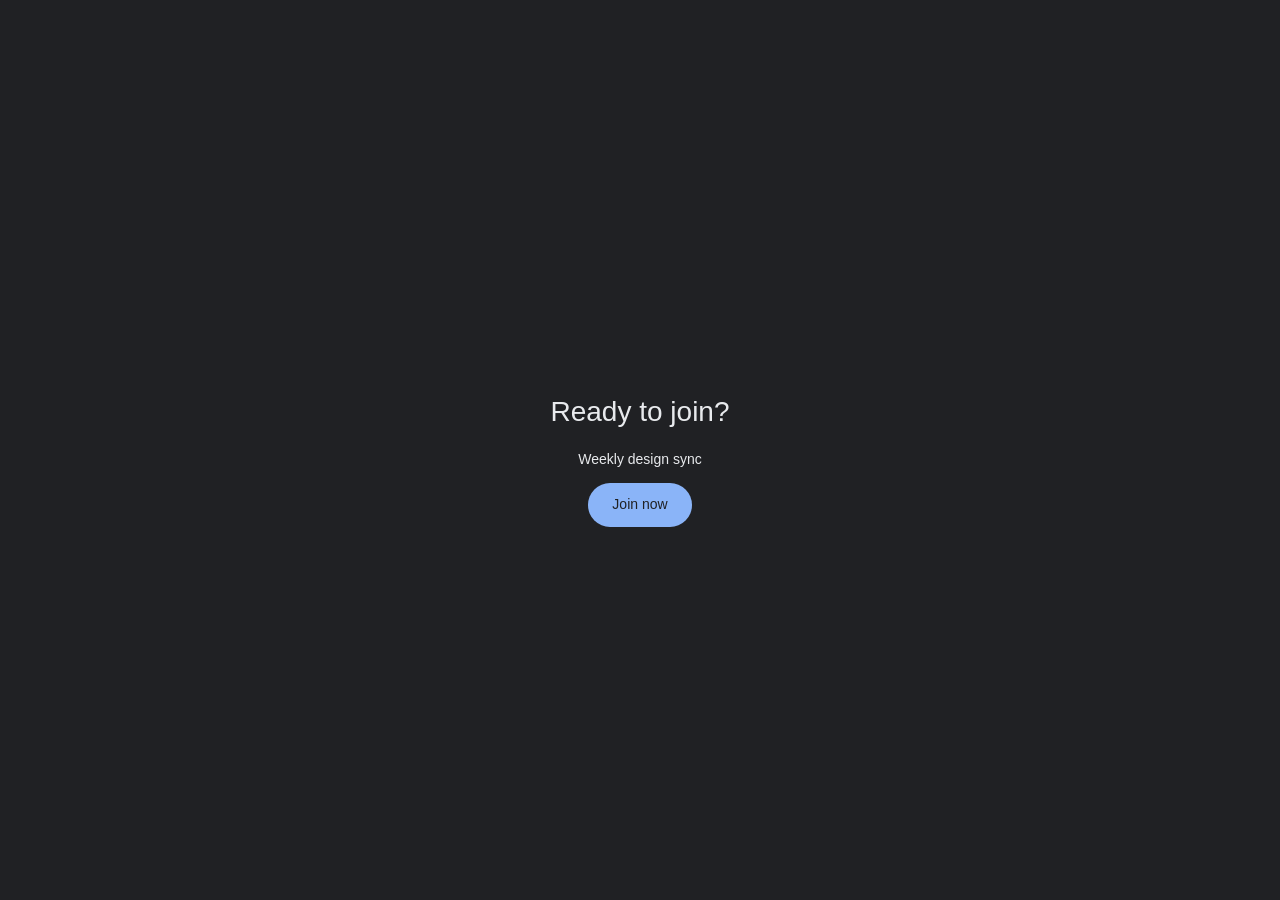
<file: test/fake-meet.html>
<!doctype html>
<html lang="en">
<head>
<meta charset="utf-8">
<title>Meet – {{CODE}}</title>
<style>
  body { margin: 0; background: #202124; color: #e8eaed; font: 14px/1.4 "Google Sans", Roboto, Arial, sans-serif; height: 100vh; display: flex; flex-direction: column; }
  #app { display: flex; flex-direction: column; flex: 1; min-height: 0; }
  .lobby { margin: auto; text-align: center; }
  .lobby h1 { font-weight: 400; font-size: 28px; }
  .lobby button, .bar button, .left button { font: inherit; }
  .join { background: #8ab4f8; color: #202124; border: 0; border-radius: 24px; padding: 12px 24px; font-weight: 500; cursor: pointer; }
  .stage { flex: 1; min-height: 0; display: grid; grid-template-columns: 2fr 1fr; grid-template-rows: 1fr 1fr; gap: 10px; padding: 16px 16px 0; }
  .tile { position: relative; background: #3c4043; border-radius: 12px; overflow: hidden; display: flex; align-items: center; justify-content: center; }
  .tile video { width: 100%; height: 100%; object-fit: cover; }
  .tile.big { grid-row: 1 / 3; }
  .tile .name { position: absolute; left: 12px; bottom: 10px; background: rgba(0,0,0,.45); padding: 4px 8px; border-radius: 6px; font-size: 13px; }
  .bar .time .stop { margin-left: 12px; padding: 4px 12px; border-radius: 14px; border: 1px solid #5f6368; background: transparent; color: #e8eaed; font: inherit; cursor: pointer; }
  .bar { display: grid; grid-template-columns: 1fr auto 1fr; align-items: center; padding: 14px 16px; }
  .bar .mid { display: flex; justify-content: center; gap: 10px; }
  .bar .right { display: flex; justify-content: flex-end; gap: 4px; }
  .bar .right > div { display: inline-flex; margin: 0 2px; }
  .bar button { width: 48px; height: 48px; border-radius: 50%; border: 0; background: #3c4043; color: #e8eaed; cursor: pointer; }
  .bar .right button { width: 40px; height: 40px; background: transparent; color: #e3e3e3; }
  .bar .right button:hover { background: rgba(232,234,237,.1); }
  .bar button#leave { background: #ea4335; width: 64px; }
  .bar button[aria-pressed="true"] { background: #8ab4f8; color: #202124; }
  .bar .time { color: #e3e3e3; font-size: 15px; }
  .google-symbols { font-family: monospace; font-size: 11px; }
  .iOzk7 { position: fixed; left: 50%; bottom: 90px; transform: translateX(-50%); width: 640px; max-height: 140px; overflow: hidden; }
  .vNKgIf { display: flex; flex-direction: column; gap: 8px; }
  .nMcdL { display: flex; gap: 10px; align-items: flex-start; }
  .adE6rb { display: flex; gap: 8px; align-items: center; min-width: 150px; }
  .adE6rb img { width: 28px; height: 28px; border-radius: 50%; }
  .NWpY1d { font-weight: 500; }
  .ygicle { font-size: 18px; text-shadow: 0 1px 2px #000; }
  .left { margin: auto; text-align: center; }
  .left h1 { font-weight: 400; font-size: 28px; }
  .left button { margin: 6px; padding: 10px 18px; border-radius: 20px; border: 1px solid #5f6368; background: transparent; color: #8ab4f8; cursor: pointer; }
</style>
</head>
<body>
<div id="app"></div>
<script>
(() => {
  const CODE = location.pathname.replace(/^\//, '') || 'abc-defg-hij';
  const app = document.getElementById('app');
  const esc = (s) => String(s).replace(/[&<>"]/g, (c) => ({ '&': '&amp;', '<': '&lt;', '>': '&gt;', '"': '&quot;' }[c]));
  const streams = [];

  // A moving camera picture and a presentation whose "slide" changes every few seconds.
  function cameraStream(hue) {
    const c = document.createElement('canvas'); c.width = 640; c.height = 360;
    const ctx = c.getContext('2d'); let t = 0;
    const draw = () => { t += 0.05; ctx.fillStyle = `hsl(${hue} 30% 25%)`; ctx.fillRect(0, 0, 640, 360); ctx.fillStyle = `hsl(${hue} 60% 60%)`; ctx.beginPath(); ctx.arc(320 + Math.sin(t) * 120, 180 + Math.cos(t * 1.3) * 60, 70, 0, 7); ctx.fill(); requestAnimationFrame(draw); };
    draw();
    const s = c.captureStream(15); streams.push(s); return s;
  }
  function mirrorStream() { // what Meet's preview of your own share looks like: the Meet window itself
    const c = document.createElement('canvas'); c.width = 1280; c.height = 800;
    const ctx = c.getContext('2d');
    const draw = () => { ctx.fillStyle = '#202124'; ctx.fillRect(0, 0, 1280, 800); ctx.fillStyle = '#3c4043'; ctx.fillRect(40, 40, 1200, 660); ctx.fillStyle = '#e8eaed'; ctx.font = '40px sans-serif'; ctx.fillText('Meet inside Meet', 80, 120); };
    draw();
    setInterval(draw, 400);
    const s = c.captureStream(5); streams.push(s); return s;
  }
  let slide = 1;
  function presentationStream() {
    const c = document.createElement('canvas'); c.width = 1600; c.height = 900;
    const ctx = c.getContext('2d');
    const draw = () => {
      ctx.fillStyle = ['#fdf6e3', '#e8f0fe', '#fce8e6', '#e6f4ea'][slide % 4]; ctx.fillRect(0, 0, 1600, 900);
      ctx.fillStyle = '#202124'; ctx.font = 'bold 96px sans-serif'; ctx.fillText('Slide ' + slide, 120, 220);
      ctx.font = '48px sans-serif'; ctx.fillText('Design rules we agreed on', 120, 340);
      ctx.fillStyle = ['#1a73e8', '#d93025', '#188038', '#f9ab00'][slide % 4]; ctx.fillRect(120, 420, 400 + (slide % 3) * 200, 160);
    };
    draw();
    setInterval(draw, 400);          // keep frames flowing even when nothing changes
    setInterval(() => { slide++; draw(); }, 5000);
    const s = c.captureStream(5); streams.push(s); return s;
  }

  function lobby() {
    document.title = 'Meet – ' + CODE;
    app.innerHTML = `<div class="lobby"><h1>Ready to join?</h1><p>Weekly design sync</p><button class="join" id="join">Join now</button></div>`;
    document.getElementById('join').onclick = call;
  }

  function call() {
    document.title = 'Weekly design sync - Google Meet';
    app.innerHTML = `
      <div class="stage" id="stage">
        <div class="tile" data-participant-id="spaces/x/devices/2"><video id="cam2" autoplay muted playsinline></video><div class="name">Priya Natarajan</div></div>
        <div class="tile" data-participant-id="spaces/x/devices/self"><video id="selfcam" autoplay muted playsinline style="transform:scaleX(-1)"></video><div class="name">Jesh Shiva (You)</div></div>
      </div>
      <div class="bar">
        <div class="time"><span id="clock">15:30</span> · <span class="u6vdEc">${esc(CODE)}</span><span id="youlabel" hidden> · Jesh Shiva (You, presenting)</span></div>
        <div class="mid">
          <button aria-label="Turn off microphone (ctrl + d)"><i class="google-symbols">mic</i></button>
          <button aria-label="Turn off camera (ctrl + e)"><i class="google-symbols">videocam</i></button>
          <button id="cc" aria-label="Turn on captions (c)" aria-pressed="false"><i class="google-symbols">closed_caption_off</i></button>
          <button id="present" aria-label="Present now"><i class="google-symbols">present_to_all</i></button>
          <button id="leave" aria-label="Leave call"><i class="google-symbols">call_end</i></button>
        </div>
        <div class="right">
          <div><button aria-label="Meeting details"><i class="google-symbols">info</i></button></div>
          <div><button aria-label="Show everyone"><i class="google-symbols">people</i></button></div>
          <div><button aria-label="Chat with everyone"><i class="google-symbols">chat</i></button></div>
          <div><button aria-label="Activities"><i class="google-symbols">shapes</i></button></div>
        </div>
      </div>
      <div jsname="dsyhDe" class="iOzk7" id="ccwrap" hidden><div tabindex="0" role="region" aria-label="Captions" class="vNKgIf UDinHf" id="region"></div></div>`;
    document.getElementById('cam2').srcObject = cameraStream(200);
    document.getElementById('selfcam').srcObject = cameraStream(30);
    setTimeout(() => {
      const stage = document.getElementById('stage'); if (!stage) return;
      const tile = document.createElement('div');
      tile.className = 'tile big'; tile.setAttribute('data-participant-id', 'spaces/x/devices/2-presentation');
      tile.innerHTML = `<video id="pres" autoplay muted playsinline></video><div class="name">Priya Natarajan is presenting</div>`;
      stage.prepend(tile);
      tile.querySelector('video').srcObject = presentationStream();
    }, 2500);
    const cc = document.getElementById('cc');
    cc.onclick = () => {
      const on = cc.getAttribute('aria-pressed') !== 'true';
      cc.setAttribute('aria-pressed', String(on));
      cc.setAttribute('aria-label', on ? 'Turn off captions (c)' : 'Turn on captions (c)');
      cc.querySelector('i').textContent = on ? 'closed_caption' : 'closed_caption_off';
      document.getElementById('ccwrap').hidden = !on;
      if (on) startCaptions();
    };
    document.getElementById('leave').onclick = left;
    // Presenting, as Meet shows it: the bar button keeps its label, a plain-text "Stop presenting" button appears,
    // the top bar says "Name (You, presenting)", and a tile previews your own share (Meet inside Meet) with Meet's note on it.
    const present = document.getElementById('present');
    present.onclick = () => {
      const on = !document.getElementById('mirror');
      present.setAttribute('aria-pressed', String(on));
      document.getElementById('youlabel').hidden = !on;
      const old = document.getElementById('mirror');
      if (old) { for (const t of old.querySelector('video').srcObject.getTracks()) t.stop(); old.remove(); }
      const oldStop = document.getElementById('stop'); if (oldStop) oldStop.remove();
      if (!on) return;
      const stage = document.getElementById('stage'); if (!stage) return;
      const tile = document.createElement('div');
      tile.className = 'tile'; tile.id = 'mirror'; tile.setAttribute('data-participant-id', 'spaces/x/devices/self-presentation');
      tile.innerHTML = `<video autoplay muted playsinline></video><div class="name"><i class="google-symbols">open_in_full</i><br>Enter Full Screen<br>You are presenting<br>To avoid an infinity mirror, don't share your Meet window</div>`;
      stage.append(tile);
      tile.querySelector('video').srcObject = mirrorStream();
      const stop = document.createElement('button'); stop.id = 'stop'; stop.className = 'stop'; stop.textContent = 'Stop presenting';
      stop.onclick = present.onclick;
      document.querySelector('.bar .time').append(stop);
    };
  }

  // The caption timeline: blocks grow, get revised, scroll at the front, get removed, and the whole
  // region is re-rendered once, as Meet does.
  const blocks = new Map();
  function block(id, speaker, text) {
    const el = document.createElement('div'); el.className = 'nMcdL bj4p3b';
    el.innerHTML = `<div class="adE6rb"><img data-iml="1" src="[data-uri]" alt=""><div class="KcIKyf jxFHg"><span class="NWpY1d"></span></div></div><div class="ygicle VbkSUe"></div>`;
    el.querySelector('.NWpY1d').textContent = speaker; el.querySelector('.ygicle').textContent = text;
    blocks.set(id, { el, speaker, text });
    document.getElementById('region').appendChild(el);
  }
  const OPS = [
    [300, 'new', 0, 'Priya Natarajan', 'Hi everyone'],
    [900, 'set', 0, 'Hi everyone, thanks for joining'],
    [1500, 'set', 0, 'Hi everyone, thanks for joining today'],
    [2100, 'set', 0, 'Hi everyone, thanks for joining today. Let me share the design rules'],
    [2700, 'set', 0, 'Hi everyone, thanks for joining today. Let me share the design rules we agreed on'],
    [3300, 'set', 0, 'thanks for joining today. Let me share the design rules we agreed on last week'],
    [3900, 'set', 0, 'Let me share the design rules we agreed on last week and the agenda'],
    [4500, 'new', 1, 'You', 'Sounds good'],
    [5100, 'set', 1, 'Sounds good, go ahead'],
    [5700, 'new', 2, 'Sam Okafor', 'One question first'],
    [6300, 'set', 2, 'One question first: is the generic layout out?'],
    [6900, 'set', 2, 'One question first: is the generic layout out for good?'],
    [7500, 'remove', 0],
    [8100, 'set', 1, 'Sounds good, go ahead. Yes it is out'],
    [8700, 'rerender'],
    [9300, 'new', 3, 'Priya Natarajan', 'Great, moving on to the agenda'],
    [9900, 'set', 3, 'Great, moving on to the agenda for today'],
    [11000, 'new', 4, 'Sam Okafor', 'Can you zoom in on the second rule?'],
    [12500, 'new', 5, 'You', 'Sure, one second'],
    // One block that keeps going, as in a real call: short revisions that differ only in punctuation,
    // a pause, then the window scrolling. It should come out as two lines, "Hi, how are you?" once.
    [13000, 'new', 6, 'You', 'Hi!'],
    [13400, 'set', 6, 'Hi, how?'],
    [13800, 'set', 6, 'Hi, how are you?'],
    [19200, 'set', 6, 'Hi, how are you? So I have been looking into these things'],
    [19800, 'set', 6, 'Hi, how are you? So I have been looking into these things lately over the weekend'],
    [20400, 'set', 6, 'So I have been looking into these things lately over the weekend and I think we can connect'],
    [21000, 'done'],
  ];
  let started = false;
  function startCaptions() {
    if (started) return; started = true;
    for (const op of OPS) setTimeout(() => apply(op), op[0]);
  }
  function apply([, kind, id, a, b]) {
    const region = document.getElementById('region'); if (!region) return;
    if (kind === 'done') { window.__fake.done = true; return; }
    if (kind === 'new') return block(id, a, b);
    if (kind === 'set') { const x = blocks.get(id); if (x) { x.text = a; x.el.querySelector('.ygicle').textContent = a; } return; }
    if (kind === 'remove') { const x = blocks.get(id); if (x) { x.el.remove(); blocks.delete(id); } return; }
    if (kind === 'rerender') {
      const current = [...blocks.entries()];
      region.innerHTML = ''; blocks.clear();
      for (const [bid, x] of current) block(bid, x.speaker, x.text);
    }
  }

  function left() {
    for (const s of streams) for (const t of s.getTracks()) t.stop();
    document.title = 'Meet – ' + CODE;
    app.innerHTML = `<div class="left"><h1>You left the meeting</h1><div><button id="rejoin">Rejoin</button><button id="home">Return to home screen</button></div></div>`;
    document.getElementById('rejoin').onclick = call;
  }

  window.__fake = { OPS, blocks };
  lobby();
})();
</script>
</body>
</html>
</file>
